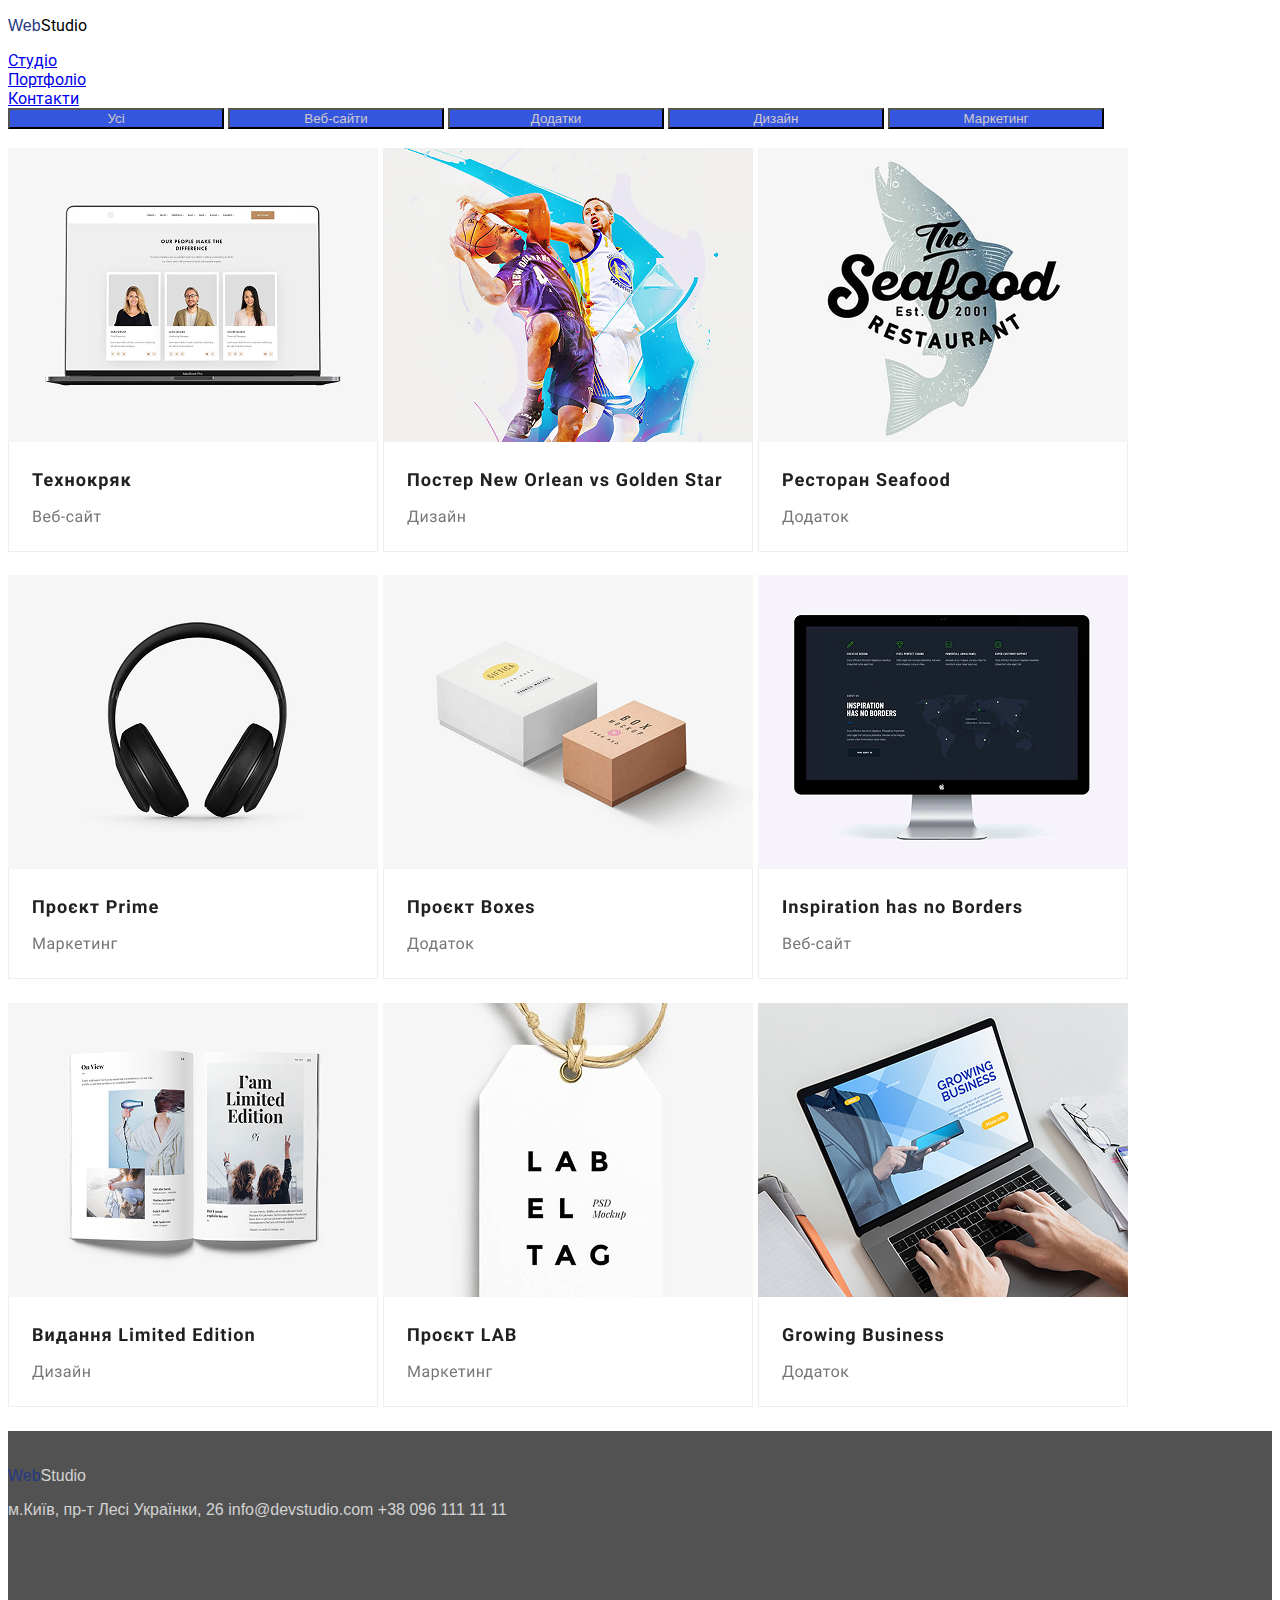
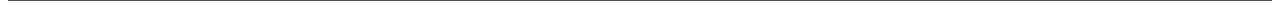
<file: index2.html>
<!DOCTYPE html>
<html lang="en">
<head>
    <meta charset="UTF-8">
    <meta name="viewport" content="width=device-width, initial-scale=1.0">
    <link rel="preconnect" href="https://fonts.googleapis.com">
<link rel="preconnect" href="https://fonts.gstatic.com" crossorigin>
<link href="https://fonts.googleapis.com/css2?family=Roboto:ital,wght@0,100..900;1,100..900&display=swap" rel="stylesheet">
    <link rel="stylesheet" href="style111.css">
    <title>Document</title>
</head>
<body>
    <header>
        <p class="Logo"><span>Web</span>Studio</p>
        <li><a href="./index.html">Cтудіо</a></li>
        <li><a href="#">Портфоліо</a></li>
        <li><a href="#">Контакти</a></li>
    </header>
    <section>
<button type="All">Усі</button>
<button type="Web-sites">Веб-сайти</button>
<button type="Apps">Додатки</button>
<button type="Design">Дизайн</button>
<button type="Marketing">Маркетинг</button>
</section>

<section>
  <h3> <img src="img/project 1.png" alt="project 1">  <img src="img/Group 1.png" alt="project 2"> <img src="img/project 3.png" alt="project 3"> </h3> 

 <h3> <img src="img/project 4.png" alt="project 4">  <img src="img/project 5.png" alt="project 5">  <img src="img/project 6.png" alt="project 6"> </h3>

  <h3> <img src="img/project 7.png" alt="project 7">  <img src="img/project 8.png" alt="project 8">  <img src="img/project 9.png" alt="project 9"> </h3>
</section>
<footer>
 <p class="Logo"><span>Web</span>Studio</p>  
<p>
    м.Київ, пр-т Лесі Українки, 26
    info@devstudio.com
    +38 096 111 11 11
</p>
   
</footer>
</body>
</html>
</file>
<file: style111.css>
h1 {
    background-color: rgb(69, 67, 67); 
    height: 150px;
    color: rgb(211, 211, 211);
    text-align: center;
    height: 120px;
    top: 280px;
    left: 452px;

}
:root {
    --text-color: #05219f;
    --alt-text-color: #0000ff;

}
.logo { 
    font-size: 30px;
    font-family: 'Raleway', sans-serif;
}
span {
    color: var(--alt-text-color);
    color: #263881;
    font-family: 'Raleway', sans-serif;

}
nav a {
    color: var(--text-color);
}
button {
    background-color: rgb(53, 87, 223);
    color: rgb(210, 202, 202);
    text-align: center;
    width: 216px;

    
}
footer {
    background-color: rgb(82, 82, 82); 
    height: 150px;
    color: rgb(211, 211, 211);
    text-align:start;
    padding-top: 20px;
    font-family: 'Raleway', sans-serif;
}
.number {
    color: #0f2568;
}
body {
    font-family: 'Roboto', sans-serif;
}
</file>
